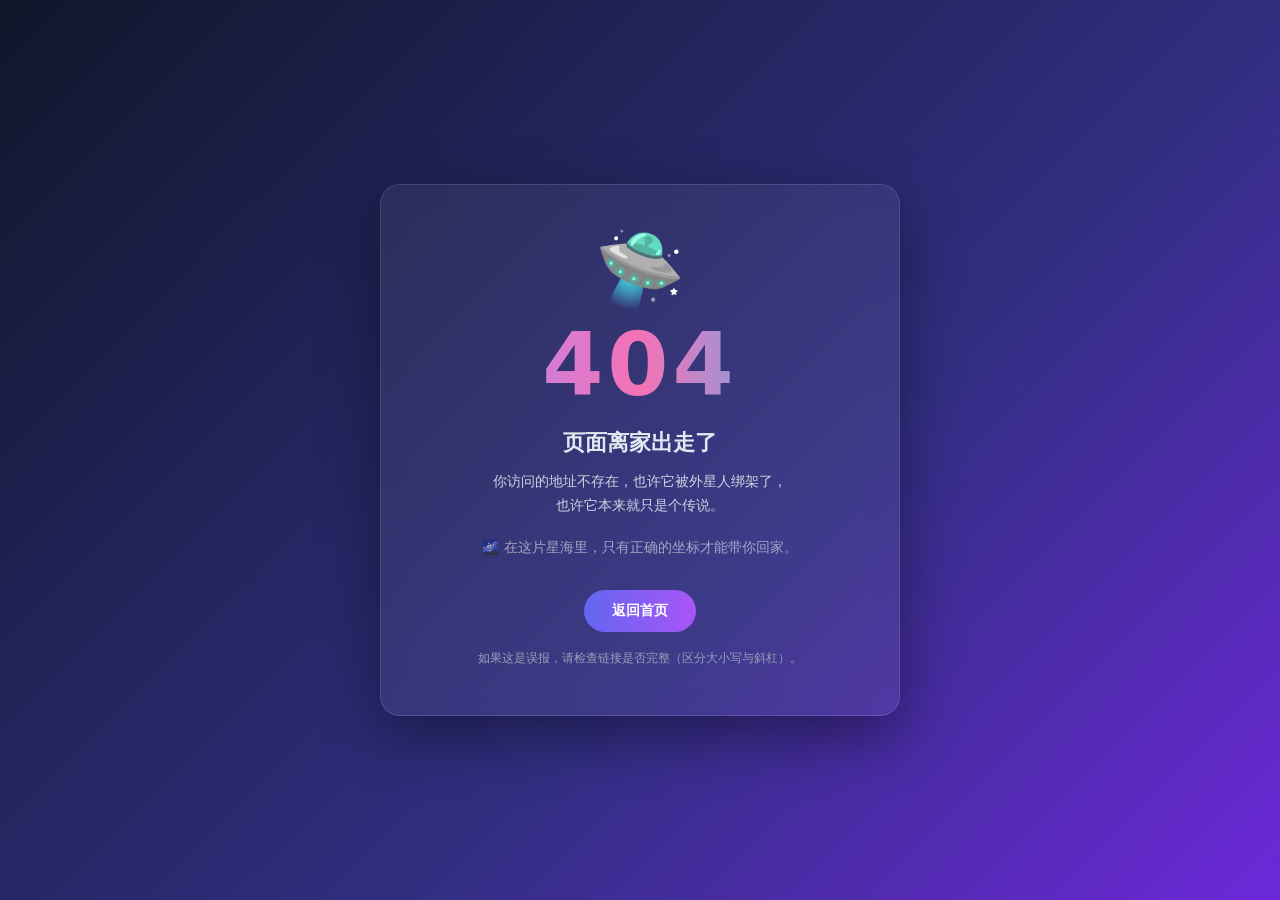
<file: 404/404普通.html>
<!DOCTYPE html>
<html lang="zh-CN">
<head>
<meta charset="UTF-8">
<meta name="viewport" content="width=device-width, initial-scale=1.0">
<title>404 - 页面离家出走了</title>
<style>
  * { margin: 0; padding: 0; box-sizing: border-box; }
  html, body { height: 100%; }
  body {
    font-family: "PingFang SC", "Microsoft YaHei", system-ui, sans-serif;
    background: linear-gradient(135deg, #0f172a 0%, #312e81 60%, #6d28d9 100%);
    color: #e2e8f0;
    display: flex; align-items: center; justify-content: center;
    min-height: 100vh; padding: 24px;
  }
  .card {
    background: rgba(255,255,255,0.06);
    backdrop-filter: blur(12px);
    border: 1px solid rgba(255,255,255,0.12);
    border-radius: 20px;
    padding: 48px 40px;
    max-width: 520px; width: 100%;
    text-align: center;
    box-shadow: 0 20px 60px rgba(0,0,0,0.4);
  }
  .emoji { font-size: 72px; line-height: 1; margin-bottom: 8px; animation: float 3s ease-in-out infinite; }
  @keyframes float { 0%,100%{transform:translateY(0)} 50%{transform:translateY(-10px)} }
  .code { font-size: 88px; font-weight: 900; letter-spacing: 4px;
    background: linear-gradient(90deg,#a78bfa,#f472b6,#38bdf8);
    -webkit-background-clip: text; background-clip: text; color: transparent;
    margin: 4px 0 12px; }
  h1 { font-size: 22px; margin-bottom: 12px; font-weight: 700; }
  p { font-size: 14px; color: #cbd5e1; line-height: 1.7; margin-bottom: 8px; }
  .hint { font-size: 12px; color: #94a3b8; margin-top: 18px; }
  .home-btn {
    display: inline-block; margin-top: 22px; padding: 12px 28px;
    background: linear-gradient(90deg,#6366f1,#a855f7);
    color: #fff; text-decoration: none; border-radius: 999px;
    font-size: 14px; font-weight: 600; transition: transform .15s, box-shadow .15s;
  }
  .home-btn:hover { transform: translateY(-2px); box-shadow: 0 8px 24px rgba(168,85,247,0.5); }
  .planet { font-size: 14px; margin-top: 18px; opacity: .7; }
</style>
</head>
<body>
  <div class="card">
    <div class="emoji">🛸</div>
    <div class="code">404</div>
    <h1>页面离家出走了</h1>
    <p>你访问的地址不存在，也许它被外星人绑架了，<br>也许它本来就只是个传说。</p>
    <p class="planet">🌌 在这片星海里，只有正确的坐标才能带你回家。</p>
    <a class="home-btn" href="/">返回首页</a>
    <div class="hint">如果这是误报，请检查链接是否完整（区分大小写与斜杠）。</div>
  </div>
</body>
</html>
</file>
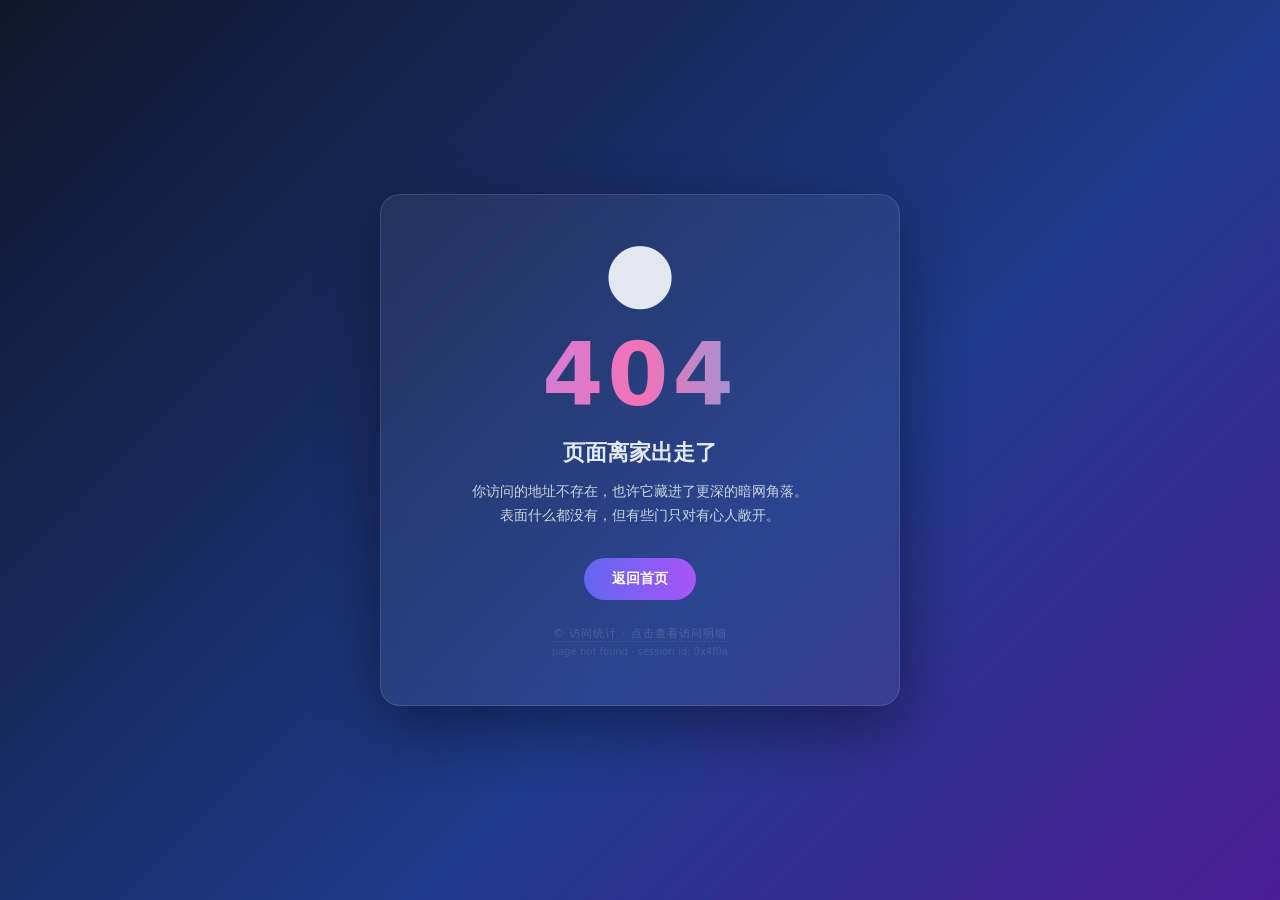
<file: 404/404隐藏.html>
<!DOCTYPE html>
<html lang="zh-CN">
<head>
<meta charset="UTF-8">
<meta name="viewport" content="width=device-width, initial-scale=1.0">
<title>404 - 页面离家出走了</title>
<style>
  * { margin: 0; padding: 0; box-sizing: border-box; }
  html, body { height: 100%; }
  body {
    font-family: "PingFang SC", "Microsoft YaHei", system-ui, sans-serif;
    background: linear-gradient(135deg, #0f172a 0%, #1e3a8a 60%, #4c1d95 100%);
    color: #e2e8f0;
    display: flex; align-items: center; justify-content: center;
    min-height: 100vh; padding: 24px;
  }
  .card {
    background: rgba(255,255,255,0.06);
    backdrop-filter: blur(12px);
    border: 1px solid rgba(255,255,255,0.12);
    border-radius: 20px;
    padding: 48px 40px;
    max-width: 520px; width: 100%;
    text-align: center;
    box-shadow: 0 20px 60px rgba(0,0,0,0.4);
  }
  .emoji { font-size: 72px; line-height: 1; margin-bottom: 8px; animation: float 3s ease-in-out infinite; }
  @keyframes float { 0%,100%{transform:translateY(0)} 50%{transform:translateY(-10px)} }
  .code { font-size: 88px; font-weight: 900; letter-spacing: 4px;
    background: linear-gradient(90deg,#a78bfa,#f472b6,#38bdf8);
    -webkit-background-clip: text; background-clip: text; color: transparent;
    margin: 4px 0 12px; }
  h1 { font-size: 22px; margin-bottom: 12px; font-weight: 700; }
  p { font-size: 14px; color: #cbd5e1; line-height: 1.7; margin-bottom: 8px; }
  .home-btn {
    display: inline-block; margin-top: 22px; padding: 12px 28px;
    background: linear-gradient(90deg,#6366f1,#a855f7);
    color: #fff; text-decoration: none; border-radius: 999px;
    font-size: 14px; font-weight: 600; transition: transform .15s, box-shadow .15s;
  }
  .home-btn:hover { transform: translateY(-2px); box-shadow: 0 8px 24px rgba(168,85,247,0.5); }
  /* ===== 隐藏按钮：视觉上伪装成普通装饰文字（404 计数的一部分） ===== */
  /* 用户修改区：把下面 a.hidden-trap-btn 的 href 改成你要跳转的真实地址即可。 */
  /* 目前为占位（#），点击不会跳转。可改成如 https://your-real-target.example/ */
  .hidden-trap-btn {
    display: inline-block;
    margin-top: 26px;
    font-size: 11px;
    color: rgba(148,163,184,0.35);   /* 刻意很淡，混入背景，类似一行不起眼的版权说明 */
    text-decoration: none;
    letter-spacing: 1px;
    border-bottom: 1px dotted rgba(148,163,184,0.2);
    cursor: pointer;
    user-select: none;
  }
  .hidden-trap-btn:hover { color: rgba(167,139,250,0.9); border-bottom-color: rgba(167,139,250,0.6); }
  .trap-hint { font-size: 10px; color: rgba(148,163,184,0.25); margin-top: 4px; }
</style>
</head>
<body>
  <div class="card">
    <div class="emoji">🌑</div>
    <div class="code">404</div>
    <h1>页面离家出走了</h1>
    <p>你访问的地址不存在，也许它藏进了更深的暗网角落。<br>表面什么都没有，但有些门只对有心人敞开。</p>
    <a class="home-btn" href="/">返回首页</a>

    <!-- ===== 隐藏按钮（请在此行下方修改 href 为真实跳转地址）===== -->
    <div>
      <a class="hidden-trap-btn" href="#">© 访问统计 · 点击查看访问明细</a>
      <div class="trap-hint">page not found · session id: 0x4f0a</div>
    </div>
    <!-- ===== 隐藏按钮结束 ===== -->

  </div>
</body>
</html>
</file>
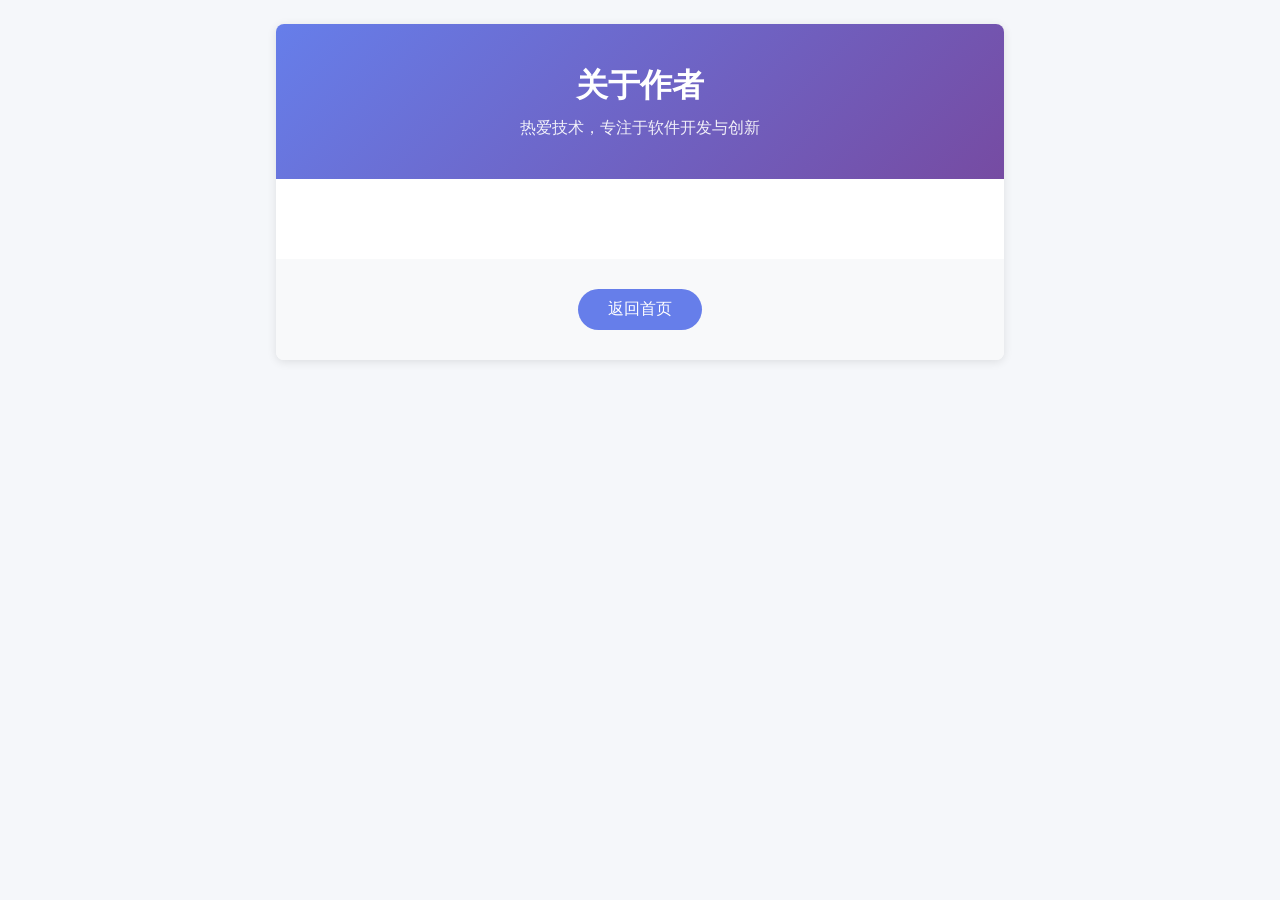
<file: footer/about.html>
<!DOCTYPE html>
<html lang="zh-CN">
<head>
    <base href="../">
    <style>._sh-hl{animation:_shAnim 450ms ease-in-out 3;border-radius:4px;padding:2px 6px;margin:-2px -6px}@keyframes _shAnim{0%{background-color:#ff6b6b}67%{background-color:#ff6b6b}100%{background-color:transparent}}</style>
    <script>var _SH_CFG={e:true,bc:3,bd:300,bi:150};function _sv(h){var e=document.getElementById(h);if(!e)e=document.querySelector("[data-cat-id="+h+"]");if(e){var hd=document.querySelector(".page-header"),o=hd?hd.offsetHeight+12:60;var p=e.closest("h4")||e;var ty=e.getBoundingClientRect().top+window.pageYOffset-o;window.scrollTo({top:ty,behavior:"smooth"});if(_SH_CFG.e&&p){var _cycle=_SH_CFG.bd+_SH_CFG.bi;var _fire=function(){p.classList.remove("_sh-hl");void p.offsetWidth;p.classList.add("_sh-hl");setTimeout(function(){p.classList.remove("_sh-hl")},_cycle*_SH_CFG.bc+250);};if(Math.abs(ty-window.pageYOffset)<5){_fire();}else{var _st,_done=false;var _fin=function(){if(_done)return;_done=true;window.removeEventListener("scroll",_onS);_fire();};var _onS=function(){clearTimeout(_st);_st=setTimeout(_fin,140);};window.addEventListener("scroll",_onS);setTimeout(_fin,1400);}}}}</script>
    <meta charset="UTF-8" />
    <meta http-equiv="X-UA-Compatible" content="IE=edge, chrome=1" />
    <meta name="viewport" content="width=device-width, initial-scale=1.0, minimum-scale=1.0, maximum-scale=1.0, user-scalable=no" />
    <meta name="theme-color" content="#f9f9f9" />
    <title>关于作者</title>
    <link rel="shortcut icon" href="javascript:void(0)" onclick="window.scrollTo(0,0);return false" />
    <link rel="stylesheet" href="./assets/"fontawesome-5.15.4/css/all.min.css" type="text/css" />

    <!-- SEO -->
    <meta name="robots" content="index,follow" />
    <meta property="og:type" content="website" />
    <meta property="og:title" content="网址导航" />
    <meta property="og:locale" content="zh_CN" />
    <meta name="twitter:card" content="summary_large_image" />
    <meta name="twitter:title" content="网址导航" />
    <script type="application/ld+json">{"@context":"https://schema.org","@type":"WebSite","name":"网址导航","potentialAction":{"@type":"SearchAction","target":"?q={search_term_string}","query-input":"required name=search_term_string"}}</script>
</head>
<body>
    
            <style>
                body{margin:0;background:#f5f7fa;font-family:-apple-system,BlinkMacSystemFont,"Segoe UI",Roboto,"Helvetica Neue",Arial,"Noto Sans","Liberation Sans",sans-serif}
                .about-wrap{max-width:1200px;margin:0 auto;padding:24px 16px;display:grid;grid-template-columns:220px minmax(0,1fr) 220px;gap:16px;align-items:start}
                .about-col-side{display:flex;flex-direction:column;gap:12px;position:sticky;top:16px}
                .about-container{background:#fff;border-radius:8px;box-shadow:0 2px 10px rgba(0,0,0,0.1);overflow:hidden}
                .about-header{background:linear-gradient(135deg,#667eea 0%,#764ba2 100%);color:#fff;padding:40px 30px;text-align:center}
                .about-header h1{font-size:32px;margin:0 0 10px;font-weight:600}
                .about-header p{font-size:16px;margin:0;opacity:0.9}
                .about-content{padding:40px 30px}
                .about-section{margin-bottom:35px}
                .about-section:last-child{margin-bottom:0}
                .about-section-title{font-size:22px;color:#333;margin:0 0 15px;padding-bottom:10px;border-bottom:2px solid #f0f0f0;display:flex;align-items:center}
                .about-section-title i{margin-right:10px;color:#667eea}
                .about-section-content{font-size:15px;line-height:1.8;color:#555}
                .about-section-content p{margin:0 0 15px}
                .about-section-content p:last-child{margin-bottom:0}
                .about-highlight{background:linear-gradient(135deg,#667eea15 0%,#764ba215 100%);border-left:4px solid #667eea;padding:20px;border-radius:6px;margin:0 0 15px}
                .about-highlight p{margin:0;color:#555;line-height:1.8}
                .about-skills{display:grid;grid-template-columns:repeat(auto-fit,minmax(160px,1fr));gap:15px;margin-top:5px}
                .about-skill{background:#f8f9fa;padding:15px;border-radius:6px;text-align:center;transition:transform .3s,box-shadow .3s}
                .about-skill:hover{transform:translateY(-3px);box-shadow:0 4px 12px rgba(0,0,0,.1)}
                .about-skill i{font-size:28px;color:#667eea;margin-bottom:8px}
                .about-skill .skill-name{font-weight:600;color:#333;font-size:14px}
                .about-contact-list{list-style:none;padding:0;margin:0}
                .about-contact-list li{padding:12px 15px;margin-bottom:10px;background:#f8f9fa;border-radius:6px;display:flex;align-items:center}
                .about-contact-list li i{margin-right:12px;color:#667eea;width:20px;text-align:center}
                .about-contact-list li strong{color:#333;margin-right:8px;min-width:70px}
                .about-contact-list li a{color:#667eea;text-decoration:none;word-break:break-all}
                .about-contact-list li a:hover{text-decoration:underline}
                .about-back-home{text-align:center;padding:30px;background:#f8f9fa}
                .about-back-home a{display:inline-block;padding:10px 30px;background:#667eea;color:#fff;text-decoration:none;border-radius:25px;transition:background .3s,transform .3s}
                .about-back-home a:hover{background:#5568d3;transform:translateY(-2px)}
                .ad-banner{width:100%;text-align:center;border-radius:8px;overflow:hidden;background:#fff;box-shadow:0 2px 6px rgba(0,0,0,.04);margin-bottom:12px}
                .ad-banner img,.ad-banner video{width:100%;height:auto;display:block}
                .ad-banner-text{padding:20px 16px;font-size:15px;line-height:1.6;font-weight:500;text-align:center}
                @keyframes ad-flash-anim{0%,100%{opacity:1;filter:brightness(1)}50%{opacity:.6;filter:brightness(1.3)}}
                .ad-flash{animation:ad-flash-anim 1.2s ease-in-out infinite}
                @keyframes ad-glow-anim{0%,100%{box-shadow:0 0 8px rgba(102,126,234,.4)}50%{box-shadow:0 0 24px rgba(102,126,234,.8)}}
                .ad-glow{animation:ad-glow-anim 1.5s ease-in-out infinite}
                .section{margin-bottom:35px}
                .section:last-child{margin-bottom:0}
                .section-title{font-size:22px;color:#333;margin:0 0 15px;padding-bottom:10px;border-bottom:2px solid #f0f0f0;display:flex;align-items:center}
                .section-title i{margin-right:10px;color:#667eea}
                .section-content{font-size:15px;line-height:1.8;color:#555}
                .section-content p{margin:0 0 15px}
                .section-content p:last-child{margin-bottom:0}
                .skills-grid{display:grid;grid-template-columns:repeat(auto-fit,minmax(200px,1fr));gap:15px;margin-top:20px}
                .skill-item{background:#f8f9fa;padding:15px;border-radius:6px;text-align:center}
                .skill-item i{font-size:28px;color:#667eea;margin-bottom:8px}
                .skill-item .skill-name{font-weight:600;color:#333;font-size:14px}
                .contact-list{list-style:none;padding:0;margin:20px 0 0 0}
                .contact-list li{padding:12px 15px;margin-bottom:10px;background:#f8f9fa;border-radius:6px;display:flex;align-items:center}
                .contact-list li i{margin-right:12px;color:#667eea;width:20px;text-align:center}
                .contact-list li strong{color:#333;margin-right:8px;min-width:80px}
                .contact-list li a{color:#667eea;text-decoration:none;word-break:break-all}
                .highlight-box{background:linear-gradient(135deg,#667eea15 0%,#764ba215 100%);border-left:4px solid #667eea;padding:20px;border-radius:6px;margin:20px 0}
                .highlight-box p{margin:0;color:#555;line-height:1.8}
                @media (max-width:1100px){.about-wrap{grid-template-columns:1fr!important}.about-col-side{display:none!important}}
                .ab-mod-blocks{display:grid;grid-template-columns:repeat(4,1fr);gap:8px;margin:10px 0;padding:10px;background:#fafbfc;border-radius:8px;border:1px dashed #ddd}
                .ab-mp-block{padding:8px;background:#fff;border-radius:6px;border:1px solid #eee}
                .ab-mp-span1{grid-column:span 1}.ab-mp-span2{grid-column:span 2}.ab-mp-span3{grid-column:span 3}.ab-mp-span4{grid-column:span 4}
                .ab-mp-label{font-size:11px;color:#999;margin-bottom:4px}
                .ab-mp-input{width:100%;padding:6px 8px;border:1px solid #ddd;border-radius:4px;font-size:12px;color:#999;background:#fafafa;box-sizing:border-box}
                .ab-mp-textarea{width:100%;padding:6px 8px;border:1px solid #ddd;border-radius:4px;font-size:12px;color:#999;background:#fafafa;resize:none;box-sizing:border-box}
                .ab-mp-select{width:100%;padding:6px 8px;border:1px solid #ddd;border-radius:4px;font-size:12px;color:#999;background:#fafafa;box-sizing:border-box}
                .ab-mp-toggle{width:36px;height:20px;border-radius:10px;background:#27ae60;position:relative}
                .ab-mp-toggle::after{content:"";position:absolute;top:2px;left:2px;width:16px;height:16px;background:#fff;border-radius:50%}
                .ab-mp-slider{width:100px;height:6px;border-radius:3px;background:#e0e0e0;position:relative}
                .ab-mp-slider-bar{position:absolute;top:-5px;left:60%;width:16px;height:16px;background:#27ae60;border-radius:50%}
                .ab-mp-search{padding-left:28px}
                .ab-mp-skills{display:flex;gap:4px}
                .ab-mp-skill-tag{padding:3px 8px;border-radius:4px;font-size:11px;color:#fff}
                .ab-mp-progress{width:100%;height:8px;background:#e8e8e8;border-radius:4px;overflow:hidden}
                .ab-mp-progress-bar{height:100%;border-radius:4px}
                .ab-mp-badge{padding:2px 8px;border-radius:10px;font-size:11px;color:#fff;background:#e74c3c}
                .ab-mp-quote{border-left:3px solid #27ae60;padding:6px 10px;background:#e8f5e9;font-size:12px;color:#666;border-radius:0 4px 4px 0}
                .ab-mp-contact{font-size:12px;color:#666;line-height:1.6}
                .ab-mp-alert{padding:6px 10px;border-radius:4px;font-size:11px}
                .ab-mp-alert-ok{background:#d4edda;color:#155724}
                .ab-mp-divider{display:flex;align-items:center;gap:8px;margin:8px 0}
                .ab-mp-divider::before,.ab-mp-divider::after{content:"";flex:1;height:1px;background:#e0e0e0}
                .ab-mp-divider span{font-size:11px;color:#ccc}
                .ab-mp-tabs{display:flex}
                .ab-mp-tab{padding:4px 10px;font-size:11px;border:1px solid #ddd;background:#fafafa;color:#999}
                .ab-mp-tab.active{background:#27ae60;color:#fff;border-color:#27ae60}
                .ab-mp-steps{display:flex;align-items:center}
                .ab-mp-step-num{width:20px;height:20px;border-radius:50%;background:#27ae60;color:#fff;font-size:10px;display:flex;align-items:center;justify-content:center}
                .ab-mp-step-line{width:20px;height:2px;background:#e0e0e0;margin:0 2px}
                .ab-mp-icon{width:32px;height:32px;border-radius:6px;background:linear-gradient(135deg,#27ae60,#2ecc71);display:flex;align-items:center;justify-content:center;color:#fff;font-size:16px}
                .ab-mp-avatar{width:36px;height:36px;border-radius:50%;background:#f093fb;display:flex;align-items:center;justify-content:center;color:#fff;font-size:16px;font-weight:bold}
                .ab-mp-unknown{padding:4px 10px;background:#f0f0f0;color:#999;border-radius:4px;font-size:11px}
            </style>
            <div class="about-wrap" id="aboutPageRoot">
                <aside class="about-col-side"><div class="ad-column" id="aboutLeftAds" data-side="left"></div></aside>
                <main>
                    <div class="about-container">
                        <div class="about-header">
                            <h1 data-about-field="title">关于作者</h1>
                            <p data-about-field="subtitle">热爱技术，专注于软件开发与创新</p>
                        </div>
                        <div class="about-content">
                            <div id="aboutSections"></div>
                        </div>
                        <div class="about-back-home">
                            <a href="../"><i class="fas fa-home"></i> 返回首页</a>
                        </div>
                    </div>
                </main>
                <aside class="about-col-side"><div class="ad-column" id="aboutRightAds" data-side="right"></div></aside>
            </div>
</body>
</html>
</file>
